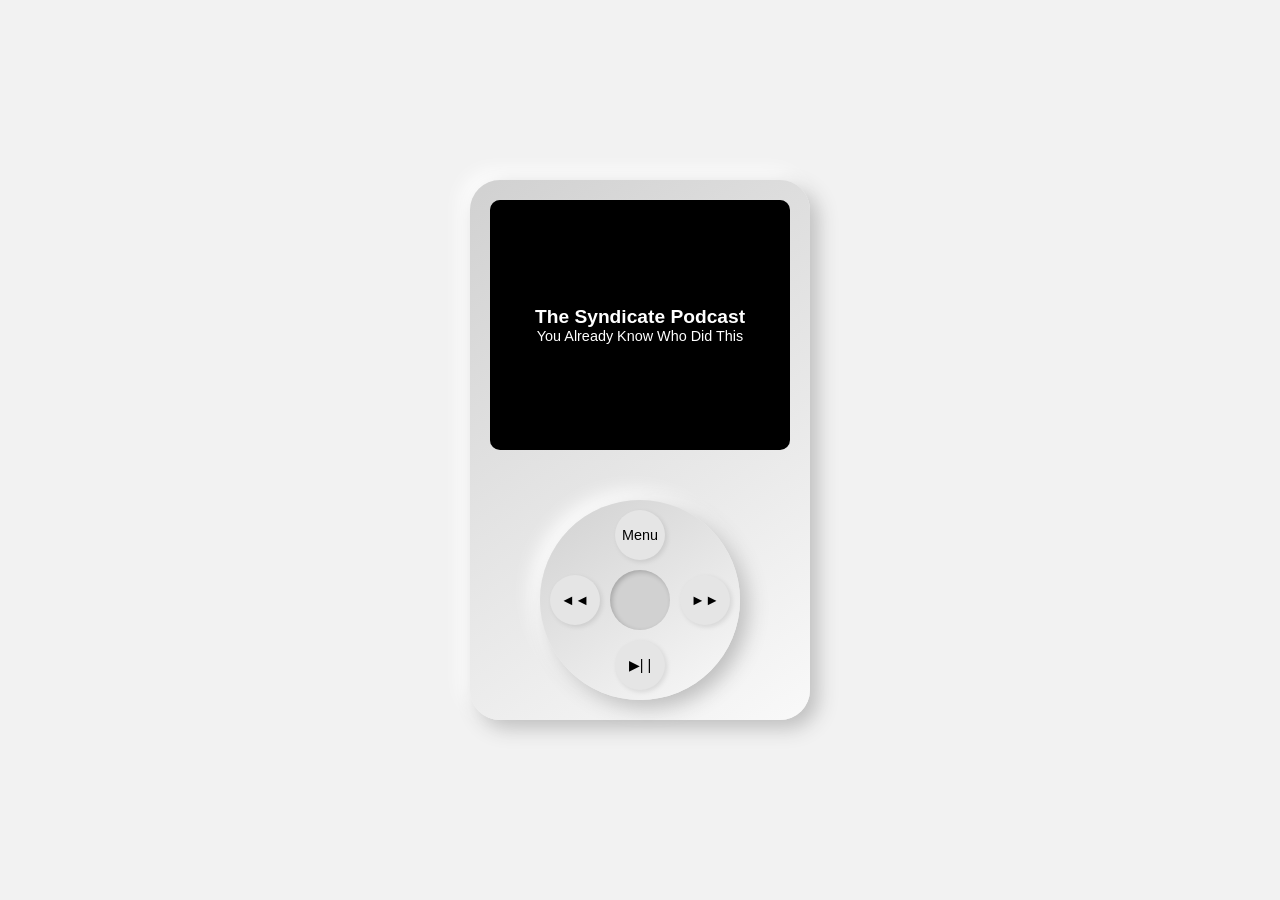
<file: EcosystemVisualizer/ipod.html>
<!DOCTYPE html>
<html lang="en">
<head>
    <meta charset="UTF-8">
    <meta name="viewport" content="width=device-width, initial-scale=1.0">
    <title>The Syndicate Podcast S00</title>
    <style>
        body {
            background-color: #f2f2f2;
            display: flex;
            justify-content: center;
            align-items: center;
            height: 100vh;
            margin: 0;
            font-family: 'San Francisco', Arial, sans-serif;
        }

        #ipod {
            background: linear-gradient(145deg, #d1d1d1, #f9f9f9);
            width: 300px;
            height: 500px;
            border-radius: 30px;
            box-shadow: 8px 8px 20px #bebebe, -8px -8px 20px #ffffff;
            padding: 20px;
            display: flex;
            flex-direction: column;
            justify-content: space-between;
        }

        #screen {
            width: 100%;
            height: 50%;
            background-color: #000;
            border-radius: 10px;
            position: relative;
            overflow: hidden;
            box-shadow: inset 2px 2px 5px rgba(0, 0, 0, 0.5);
            display: flex;
            flex-direction: column;
            justify-content: center;
            align-items: center;
            color: #fff;
            overflow: auto; /* Changed from hidden to auto for scrolling */
          
        }

        #track-info {
            text-align: center;
        }

        #track-info h2 {
            margin: 0;
            font-size: 1.2em;
        }

        #track-info p {
            margin: 0;
            font-size: 0.9em;
        }

        #controls {
            width: 100%;
            display: flex;
            justify-content: center;
            align-items: center;
            position: relative;
        }

        #click-wheel {
            width: 200px;
            height: 200px;
            border-radius: 50%;
            background: linear-gradient(145deg, #d1d1d1, #f9f9f9);
            box-shadow: 8px 8px 20px #bebebe, -8px -8px 20px #ffffff;
            position: relative;
        }

        #click-wheel::before {
            content: '';
            position: absolute;
            width: 60px;
            height: 60px;
            background-color: #d1d1d1;
            border-radius: 50%;
            top: 50%;
            left: 50%;
            transform: translate(-50%, -50%);
            box-shadow: inset 2px 2px 5px rgba(0, 0, 0, 0.2);
        }

        .wheel-button {
            position: absolute;
            width: 50px;
            height: 50px;
            text-align: center;
            line-height: 50px;
            border-radius: 50%;
            background: #e5e5e5;
            box-shadow: 2px 2px 5px rgba(0, 0, 0, 0.1);
            font-size: 0.9em;
        }

        .wheel-button:hover {
            background: #cccccc;
        }

        #menu-button {
            top: 10px;
            left: 50%;
            transform: translateX(-50%);
        }

        #play-pause-button {
            bottom: 10px;
            left: 50%;
            transform: translateX(-50%);
        }

        #forward-button {
            top: 50%;
            right: 10px;
            transform: translateY(-50%);
        }

        #backward-button {
            top: 50%;
            left: 10px;
            transform: translateY(-50%);
        }

        #track-list {
            display: none;
            text-align: center;
            font-size: 0.75em;
            margin-top: 10px;
        }

        #track-list ul {
            list-style-type: none;
            padding: 0;
        }

        #track-list li {
            color: #fff;
            margin-bottom: 5px;
            cursor: pointer;
        }

        #track-list li:hover {
            color: #aaa;
        }
    </style>
</head>
<body>

<div id="ipod">
    <!-- Screen -->
    <div id="screen">
        <div id="track-info">
            <h2>Track Title</h2>
            <p>Artist Name</p>
        </div>
        <div id="track-list">
            <ul id="track-items"></ul>
        </div>
    </div>

    <!-- Controls -->
    <div id="controls">
        <div id="click-wheel">
            <div class="wheel-button" id="menu-button">Menu</div>
            <div class="wheel-button" id="play-pause-button">▶︎| |</div>
            <div class="wheel-button" id="forward-button">►►</div>
            <div class="wheel-button" id="backward-button">◄◄</div>
        </div>
    </div>
</div>

<script>
    const audioPlayer = new Audio();
const trackInfo = document.getElementById('track-info');
const trackList = document.getElementById('track-list');
const trackItems = document.getElementById('track-items');

const baseRawGit = "https://github.com/unicornlaunching/";
const podcast = "thesyndicatepodcast/blob/main/";
const rawSuffix = "?raw=true";

const tracks = [
    { title: "The Syndicate Podcast", artist: "You Already Know Who Did This", url: "" },
    { title: "The Syndicate Podcast", artist: "We Hope You Enjoy The Show", url: "" },
    { title: "The Teachings of Don Juan", artist: "Carlos Castaneda", url: `${baseRawGit}${podcast}The_Teachings_of_Don_Juan_by_Carlos_Castaneda.mp3${rawSuffix}` },
    { title: "All About Stacks on Bitcoin", artist: "Syndi", url: `${baseRawGit}${podcast}Syndi_The_FAQ_Agent_for_Stacks.mp3${rawSuffix}` },
    { title: "The Listen Little Man", artist: "Wilhelm Reich", url: `${baseRawGit}${podcast}Listen_Little_Man_by_Wilhelm_Reich.mp3${rawSuffix}` }, 
    { title: "Being And Time", artist: "Martin Heidigger", url: `${baseRawGit}${podcast}Being_And_Time_Martin_Heidigger.mp3${rawSuffix}` },
    { title: "AI Buildathon on Stacks II", artist: "The Syndicate", url: `${baseRawGit}${podcast}The_Syndicate_AI_Buildathon_On_Stacks_II_Recap.mp3${rawSuffix}` },
    { title: "Soft War", artist: "Jason Lawery", url: `${baseRawGit}${podcast}Softwar_A_Novel_Theory_on_Power_Projection_by_Jason_P_Lawery.mp3${rawSuffix}` },
    { title: "The Muquadimmah", artist: "Ibn Khaldun", url: `${baseRawGit}${podcast}The_Muquadimmah_by_Ibn_Khaldun.wav${rawSuffix}` },
    { title: "I Am Because You Are", artist: "Michael Jagdeo", url: `${baseRawGit}${podcast}The_Muquadimmah_by_Ibn_Khaldun.wav${rawSuffix}` },
    { title: "Blood Meridian", artist: "Cormac McCarthy", url: `${baseRawGit}${podcast}Blood_Meridian_by_Cormac_McCarthy.mp3${rawSuffix}` },
    { title: "Questioning Darwinism", artist: "Dennis Noble", url: `${baseRawGit}${podcast}Calling_Darwinism_Into_Question.mp3${rawSuffix}` },
    { title: "STFU About AGI", artist: "Michael Jagdeo", url: `${baseRawGit}${podcast}STFU_About_AGI_Already.mp3${rawSuffix}` },
    { title: "What's Stacks | BTC", artist: "Stacks", url: `${baseRawGit}stacksAIbuildathon/main/What_Is_Stacks.MP3` },
    { title: "Poincare TOE | BTC", artist: "Stergio Pellis", url: `${baseRawGit}${podcast}Dimensionless_Theory_Of_Everything_by_Stergio_Pellis.mp3${rawSuffix}` },
    { title: "I-Ching & The Genetic Code", artist: "Dr. Castro-Chavez", url: `${baseRawGit}${podcast}I_Ching_and_The_Genetic_Code_by_Dr_Fernando_Castro_Chavez.mp3${rawSuffix}` },
    { title: "The Red Queen's Hypothesis", artist: "Allison Tenn-Yuk", url: `${baseRawGit}${podcast}Thesis_The_Red_Queen_Hypothesis_by_Allison_Tenn_Yuk.mp3${rawSuffix}` },
    { title: "The Wealth of Nations", artist: "Adam Smith", url: `${baseRawGit}${podcast}The_Wealth_of_Nations_by_Adam_Smith.mp3${rawSuffix}` },
    { title: "Theory Of Narrative Causality", artist: "Terry Pratchett", url: `${baseRawGit}${podcast}The_Theory_of_Narrative_Causality_by_Terry_Pratchett.mp3${rawSuffix}` },
    { title: "The Money Market", artist: "William Bagehot", url: `${baseRawGit}${podcast}The_Money_Market_by_William_Bagehot.mp3${rawSuffix}` },
    { title: "The Musical Theory of Everything", artist: "Richard Merrick", url: `${baseRawGit}${podcast}The_Grand_Scientific_Theory_Of_Music_by_Richard_Merrick.mp3${rawSuffix}` },
    { title: "The Alimony Of Language", artist: "Michael Jagdeo", url: `${baseRawGit}${podcast}The_Alimony_of_Language_by_Michael_Jagdeo.mp3${rawSuffix}` },
    { title: "The Advent of AI", artist: "Michael Jagdeo", url: `${baseRawGit}${podcast}The_Advent_of_AI_by_Michael_Jagdeo.mp3${rawSuffix}` },
    { title: "The Act Of Creation", artist: "Arthur Koestler", url: `${baseRawGit}${podcast}The_Act_Of_Creation_by_Arthur_Koestler.mp3${rawSuffix}` },
    { title: "Theory of Everything", artist: "Sir Walter Penrose", url: `${baseRawGit}${podcast}Penrose_TOE_by_Penrose.mp3${rawSuffix}` },
    { title: "Theory of Oligarchical Collectivism", artist: "George Orwell", url: `${baseRawGit}${podcast}Theory_of_Oligarchical_Collectivism_by_George_Orwell.mp3${rawSuffix}` }
];


    let currentTrackIndex = 0;
    let isPlaying = false;

    function updateTrackInfo() {
        const track = tracks[currentTrackIndex];
        trackInfo.querySelector('h2').innerText = track.title;
        trackInfo.querySelector('p').innerText = track.artist;
    }

    function loadTrack() {
        const track = tracks[currentTrackIndex];
        audioPlayer.src = track.url;
        updateTrackInfo();
    }

    function playTrack() {
        audioPlayer.play();
        isPlaying = true;
    }

    function pauseTrack() {
        audioPlayer.pause();
        isPlaying = false;
    }

    function nextTrack() {
        currentTrackIndex = (currentTrackIndex + 1) % tracks.length;
        loadTrack();
        playTrack();
    }

    function previousTrack() {
        currentTrackIndex = (currentTrackIndex - 1 + tracks.length) % tracks.length;
        loadTrack();
        playTrack();
    }

    document.getElementById('play-pause-button').addEventListener('click', () => {
        if (isPlaying) {
            pauseTrack();
            document.getElementById('play-pause-button').innerText = '▶︎';
        } else {
            playTrack();
            document.getElementById('play-pause-button').innerText = '❚❚';
        }
    });

    document.getElementById('forward-button').addEventListener('click', nextTrack);
    document.getElementById('backward-button').addEventListener('click', previousTrack);
    document.getElementById('menu-button').addEventListener('click', () => {
        trackList.style.display = trackList.style.display === 'none' ? 'block' : 'none';
        if (trackList.style.display === 'block') {
            trackItems.innerHTML = '';
            tracks.forEach((track, index) => {
                const li = document.createElement('li');
                li.innerText = `${track.title} - ${track.artist}`;
                li.addEventListener('click', () => {
                    currentTrackIndex = index;
                    loadTrack();
                    playTrack();
                });
                trackItems.appendChild(li);
            });
        }
    });

    // Load the first track on page load
    loadTrack();
</script>
</body>
</html>
</file>
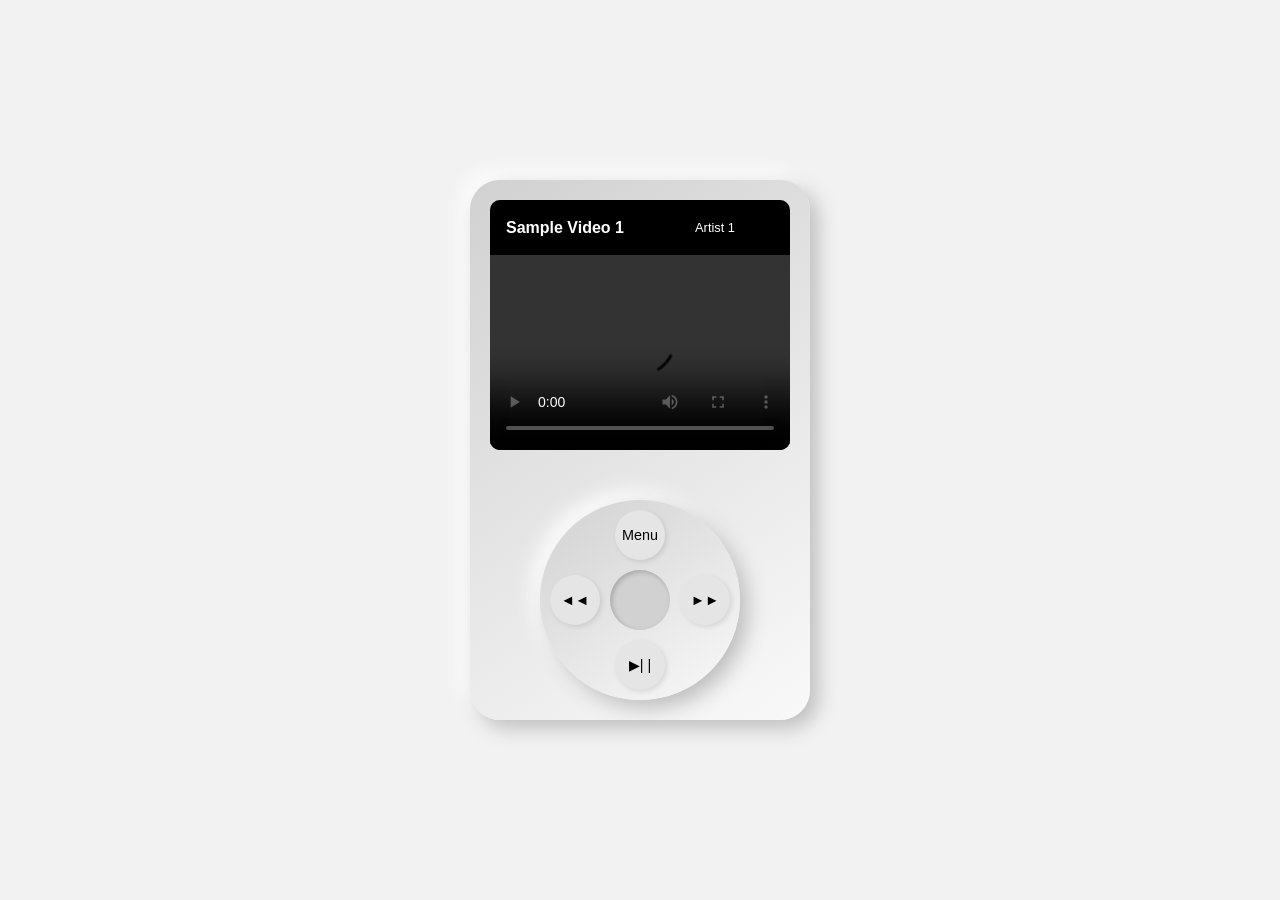
<file: EcosystemVisualizer/ipod_video.html>
<!DOCTYPE html>
<html lang="en">
<head>
    <meta charset="UTF-8">
    <meta name="viewport" content="width=device-width, initial-scale=1.0">
    <title>The Syndicate Podcast S00</title>
    <style>
        body {
            background-color: #f2f2f2;
            display: flex;
            justify-content: center;
            align-items: center;
            height: 100vh;
            margin: 0;
            font-family: 'San Francisco', Arial, sans-serif;
        }

        #ipod {
            background: linear-gradient(145deg, #d1d1d1, #f9f9f9);
            width: 300px;
            height: 500px;
            border-radius: 30px;
            box-shadow: 8px 8px 20px #bebebe, -8px -8px 20px #ffffff;
            padding: 20px;
            display: flex;
            flex-direction: column;
            justify-content: space-between;
        }

        #screen {
            width: 100%;
            height: 50%;
            background-color: #000;
            border-radius: 10px;
            position: relative;
            overflow: hidden;
            box-shadow: inset 2px 2px 5px rgba(0, 0, 0, 0.5);
            display: flex;
            flex-direction: column;
            justify-content: flex-start; /* Align items to the top */
            align-items: center;
            color: #fff;
        }

        #track-info {
            text-align: center;
            display: flex;
            justify-content: center; /* Center title and artist */
            align-items: center; /* Center vertically */
            height: 45px; /* Set a fixed height for better centering */
            padding: 10px; /* Add some padding */
            width: 100%; /* Full width */
        }

        #track-info h2 {
            margin: 0;
            font-size: 1em; /* Adjust font size to fit */
            flex: 1; /* Allow title to take available space */
            text-align: center; /* Center the title */
        }

        #track-info p {
            margin: 0;
            font-size: 0.8em; /* Adjust font size to fit */
            flex: 1; /* Allow artist name to take available space */
            text-align: center; /* Center the artist name */
        }

        #controls {
            width: 100%;
            display: flex;
            justify-content: center;
            align-items: center;
            position: relative;
        }

        #click-wheel {
            width: 200px;
            height: 200px;
            border-radius: 50%;
            background: linear-gradient(145deg, #d1d1d1, #f9f9f9);
            box-shadow: 8px 8px 20px #bebebe, -8px -8px 20px #ffffff;
            position: relative;
        }

        #click-wheel::before {
            content: '';
            position: absolute;
            width: 60px;
            height: 60px;
            background-color: #d1d1d1;
            border-radius: 50%;
            top: 50%;
            left: 50%;
            transform: translate(-50%, -50%);
            box-shadow: inset 2px 2px 5px rgba(0, 0, 0, 0.2);
        }

        .wheel-button {
            position: absolute;
            width: 50px;
            height: 50px;
            text-align: center;
            line-height: 50px;
            border-radius: 50%;
            background: #e5e5e5;
            box-shadow: 2px 2px 5px rgba(0, 0, 0, 0.1);
            font-size: 0.9em;
        }

        .wheel-button:hover {
            background: #cccccc;
        }

        #menu-button {
            top: 10px;
            left: 50%;
            transform: translateX(-50%);
        }

        #play-pause-button {
            bottom: 10px;
            left: 50%;
            transform: translateX(-50%);
        }

        #forward-button {
            top: 50%;
            right: 10px;
            transform: translateY(-50%);
        }

        #backward-button {
            top: 50%;
            left: 10px;
            transform: translateY(-50%);
        }

        #track-list {
            display: none; /* Initially hidden */
            text-align: center;
            font-size: 0.75em;
            margin-top: 10px;
            position: absolute; /* Position it absolutely within the screen */
            top: 50px; /* Adjust top position */
            left: 0;
            right: 0;
            background-color: rgba(0, 0, 0, 0.8); /* Semi-transparent background */
            border-radius: 10px;
            padding: 10px;
            transition: max-height 0.5s ease, opacity 0.5s ease; /* Animation for height and opacity */
            max-height: 0; /* Start with max-height of 0 for animation */
            opacity: 0; /* Start with opacity 0 for animation */
            overflow: hidden; /* Hide overflow */
        }

        #track-list.show {
            display: block; /* Ensure it is displayed when shown */
            max-height: 200px; /* Set a max height when shown */
            opacity: 1; /* Set opacity to 1 when shown */
            overflow-y: auto; /* Enable vertical scrolling */
        }

        #track-list ul {
            list-style-type: none;
            padding: 0;
        }

        #track-list li {
            color: #fff;
            margin-bottom: 5px;
            cursor: pointer;
        }

        #track-list li:hover {
            color: #aaa;
        }

        /* Video styles */
        #video-player {
            width: 100%;
            height: 100%;
            display: none; /* Initially hidden */
        }
    </style>
</head>
<body>

<div id="ipod">
    <!-- Screen -->
    <div id="screen">
        <div id="track-info">
            <h2>Track Title</h2>
            <p>Artist Name</p>
        </div>
        <video id="video-player" controls></video> <!-- Video player element -->
        <div id="track-list">
            <ul id="track-items"></ul>
        </div>
    </div>

    <!-- Controls -->
    <div id="controls">
        <div id="click-wheel">
            <div class="wheel-button" id="menu-button">Menu</div>
            <div class="wheel-button" id="play-pause-button">▶︎| |</div>
            <div class="wheel-button" id="forward-button">►►</div>
            <div class="wheel-button" id="backward-button">◄◄</div>
        </div>
    </div>
</div>

<script>
    const videoPlayer = document.getElementById('video-player'); // Video player element
    const trackInfo = document.getElementById('track-info');
    const trackList = document.getElementById('track-list');
    const trackItems = document.getElementById('track-items');

    // Updated to include video URLs
    const tracks = [
        { title: "Sample Video 1", artist: "Artist 1", url: "https://www.w3schools.com/html/mov_bbb.mp4" },
        { title: "Sample Video 2", artist: "Artist 2", url: "https://samplelib.com/lib/preview/mp4/sample-5s.mp4" },
        { title: "Sample Video 3", artist: "Artist 3", url: "https://sample-videos.com/video321/mp4/720/big_buck_bunny_720p_1mb.mp4" },
        { title: "Sample Video 4", artist: "Artist 4", url: "https://www.w3schools.com/html/mov_bbb.mp4" },
        { title: "Sample Video 5", artist: "Artist 5", url: "https://samplelib.com/lib/preview/mp4/sample-5s.mp4" },
        { title: "Sample Video 6", artist: "Artist 6", url: "https://sample-videos.com/video321/mp4/720/big_buck_bunny_720p_1mb.mp4" },
        { title: "Sample Video 7", artist: "Artist 7", url: "https://www.w3schools.com/html/mov_bbb.mp4" },
        { title: "Sample Video 8", artist: "Artist 8", url: "https://samplelib.com/lib/preview/mp4/sample-5s.mp4" },
        { title: "Sample Video 9", artist: "Artist 9", url: "https://sample-videos.com/video321/mp4/720/big_buck_bunny_720p_1mb.mp4" },
        { title: "Sample Video 10", artist: "Artist 10", url: "https://www.w3schools.com/html/mov_bbb.mp4" },
        { title: "Sample Video 11", artist: "Artist 11", url: "https://samplelib.com/lib/preview/mp4/sample-5s.mp4" },
        { title: "Sample Video 12", artist: "Artist 12", url: "https://sample-videos.com/video321/mp4/720/big_buck_bunny_720p_1mb.mp4" },
        { title: "Sample Video 13", artist: "Artist 13", url: "https://www.w3schools.com/html/mov_bbb.mp4" },
        { title: "Sample Video 14", artist: "Artist 14", url: "https://samplelib.com/lib/preview/mp4/sample-5s.mp4" },
        { title: "Sample Video 15", artist: "Artist 15", url: "https://sample-videos.com/video321/mp4/720/big_buck_bunny_720p_1mb.mp4" }
    ];

    let currentTrackIndex = 0;
    let isPlaying = false;

    function updateTrackInfo() {
        const track = tracks[currentTrackIndex];
        trackInfo.querySelector('h2').innerText = track.title;
        trackInfo.querySelector('p').innerText = track.artist;
    }

    function loadTrack() {
        const track = tracks[currentTrackIndex];
        videoPlayer.src = track.url;
        videoPlayer.style.display = 'block'; // Show video player
        updateTrackInfo();
    }

    function playTrack() {
        videoPlayer.play();
        isPlaying = true;
    }

    function pauseTrack() {
        videoPlayer.pause();
        isPlaying = false;
    }

    function nextTrack() {
        currentTrackIndex = (currentTrackIndex + 1) % tracks.length;
        loadTrack();
        playTrack();
    }

    function previousTrack() {
        currentTrackIndex = (currentTrackIndex - 1 + tracks.length) % tracks.length;
        loadTrack();
        playTrack();
    }

    document.getElementById('play-pause-button').addEventListener('click', () => {
        if (isPlaying) {
            pauseTrack();
            document.getElementById('play-pause-button').innerText = '▶︎';
        } else {
            playTrack();
            document.getElementById('play-pause-button').innerText = '❚❚';
        }
    });

    document.getElementById('forward-button').addEventListener('click', nextTrack);
    document.getElementById('backward-button').addEventListener('click', previousTrack);
    document.getElementById('menu-button').addEventListener('click', () => {
        trackList.classList.toggle('show'); // Toggle the show class for animation
        if (trackList.classList.contains('show')) {
            trackItems.innerHTML = ''; // Clear previous items
            tracks.forEach((track, index) => {
                const li = document.createElement('li');
                li.innerText = `${track.title} - ${track.artist}`;
                li.addEventListener('click', () => {
                    currentTrackIndex = index;
                    loadTrack();
                    playTrack();
                });
                trackItems.appendChild(li);
            });
        }
    });

    // Load the first track on page load
    loadTrack();
</script>
</body>
</html>
</file>
